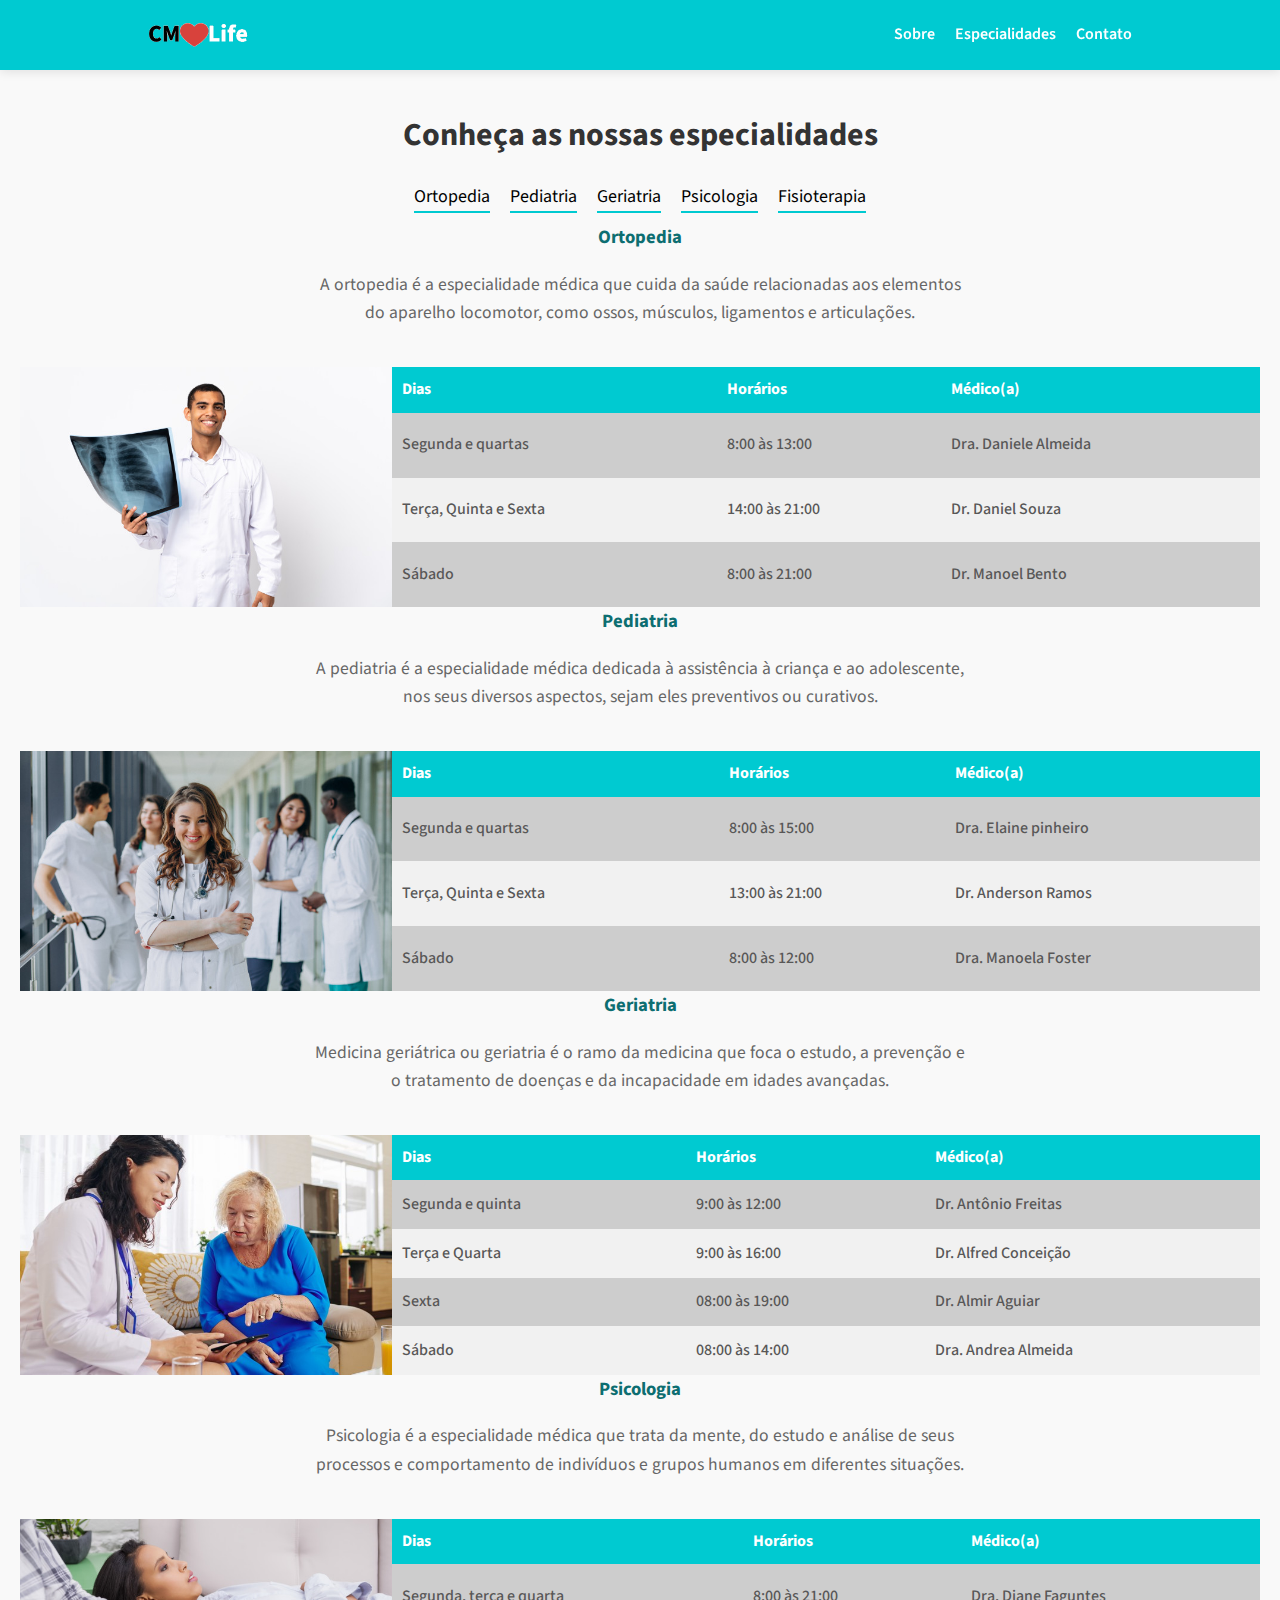
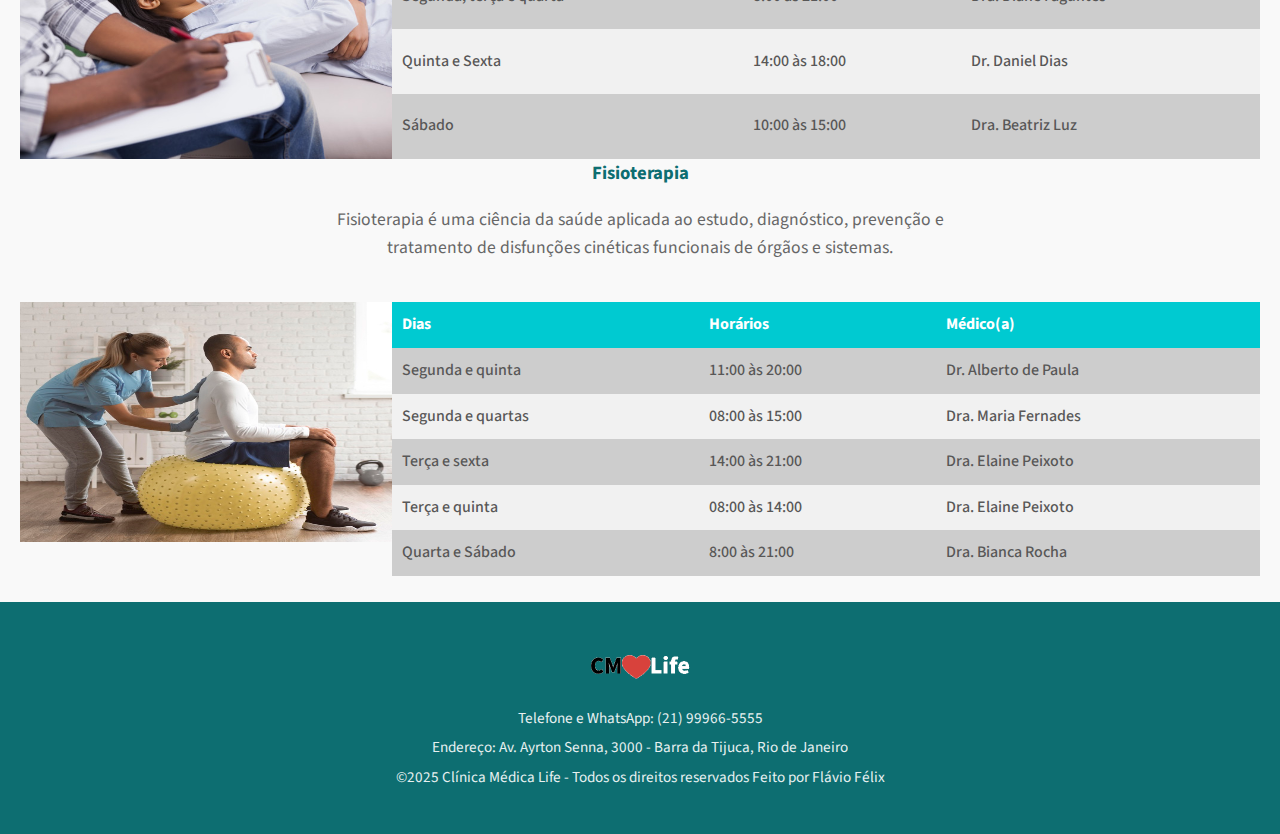
<file: especialidades.html>
<!DOCTYPE html>
<html lang="pt-BR">
  <head>
    <link
      href="https://fonts.googleapis.com/css2?family=Source+Sans+Pro:ital,wght@0,200;0,300;0,400;0,600;0,700;0,900;1,200;1,300;1,400;1,600;1,700;1,900&display=swap"
      rel="stylesheet"
    />
    <meta charset="UTF-8" />
    <meta http-equiv="X-UA-Compatible" content="IE=edge" />
    <meta name="viewport" content="width=device-width, initial-scale=1.0" />
    <title>CMLife - Especialidades</title>
    <link rel="stylesheet" href="./css/style.css" />
    <link rel="stylesheet" href="./css/estilo-especialidades.css" />
  </head>

  <body>
    <header class="topo">
      <div class="container">
        <div class="topo-titulo">
          <a href="index.html">
            <img
              class="topo-logo"
              src="assets/logo.png"
              alt="Logo"
              title="Logo"
            />
          </a>
        </div>

        <nav class="topo-links">
          <a class="topo-link" href="index.html#sobre">Sobre</a>
          <a class="topo-link" href="especialidades.html">Especialidades</a>
          <a class="topo-link" href="index.html#contato">Contato</a>
        </nav>
      </div>
    </header>

    <main>
      <section class="sessao-especialidade">
        <div class="conteiner-links-especialidades">
          <h1>Conheça as nossas especialidades</h1>
          <div class="links-especialidades">
            <a class="link-especialidade" href="#ortopedia">Ortopedia</a>
            <a class="link-especialidade" href="#pediatria">Pediatria</a>
            <a class="link-especialidade" href="#geriatria">Geriatria</a>
            <a class="link-especialidade" href="#psicologia">Psicologia</a>
            <a class="link-especialidade" href="#fisioterapia">Fisioterapia</a>
          </div>
        </div>
      </section>

      <section id="ortopedia">
        <div class="container-titulo">
          <h3>Ortopedia</h3>
          <p>
            A ortopedia é a especialidade médica que cuida da saúde relacionadas
            aos elementos do aparelho locomotor, como ossos, músculos,
            ligamentos e articulações.
          </p>
        </div>

        <div class="box-tabela-especialista">
          <img
            src="assets/ortopedia.png"
            alt="Imagem de um médico"
            title="Imagem de um médico"
          />

          <table class="tabela-especialistas">
            <thead>
              <tr>
                <th>Dias</th>
                <th>Horários</th>
                <th>Médico(a)</th>
              </tr>
            </thead>

            <tbody>
              <tr>
                <td>Segunda e quartas</td>
                <td>8:00 às 13:00</td>
                <td>Dra. Daniele Almeida</td>
              </tr>
              <tr>
                <td>Terça, Quinta e Sexta</td>
                <td>14:00 às 21:00</td>
                <td>Dr. Daniel Souza</td>
              </tr>
              <tr>
                <td>Sábado</td>
                <td>8:00 às 21:00</td>
                <td>Dr. Manoel Bento</td>
              </tr>
            </tbody>
          </table>
        </div>
      </section>

      <section id="pediatria">
        <div class="container-titulo">
          <h3>Pediatria</h3>
          <p>
            A pediatria é a especialidade médica dedicada à assistência à
            criança e ao adolescente, nos seus diversos aspectos, sejam eles
            preventivos ou curativos.
          </p>
        </div>

        <div class="box-tabela-especialista">
          <img
            src="assets/pediatra2.png"
            alt="Imagem de uma pediatra"
            title="Imagem de uma pediatra"
          />
          <table class="tabela-especialistas">
            <thead>
              <tr>
                <th>Dias</th>
                <th>Horários</th>
                <th>Médico(a)</th>
              </tr>
            </thead>

            <tbody>
              <tr>
                <td>Segunda e quartas</td>
                <td>8:00 às 15:00</td>
                <td>Dra. Elaine pinheiro</td>
              </tr>
              <tr>
                <td>Terça, Quinta e Sexta</td>
                <td>13:00 às 21:00</td>
                <td>Dr. Anderson Ramos</td>
              </tr>
              <tr>
                <td>Sábado</td>
                <td>8:00 às 12:00</td>
                <td>Dra. Manoela Foster</td>
              </tr>
            </tbody>
          </table>
        </div>
      </section>

      <section id="geriatria">
        <div class="container-titulo">
          <h3>Geriatria</h3>
          <p>
            Medicina geriátrica ou geriatria é o ramo da medicina que foca o
            estudo, a prevenção e o tratamento de doenças e da incapacidade em
            idades avançadas.
          </p>
        </div>

        <div class="box-tabela-especialista">
          <img
            src="assets/geriatra.png"
            alt="Imagem de uma geriatra"
            title="Imagem de uma geriatra"
          />

          <table class="tabela-especialistas">
            <thead>
              <tr>
                <th>Dias</th>
                <th>Horários</th>
                <th>Médico(a)</th>
              </tr>
            </thead>

            <tbody>
              <tr>
                <td>Segunda e quinta</td>
                <td>9:00 às 12:00</td>
                <td>Dr. Antônio Freitas</td>
              </tr>
              <tr>
                <td>Terça e Quarta</td>
                <td>9:00 às 16:00</td>
                <td>Dr. Alfred Conceição</td>
              </tr>
              <tr>
                <td>Sexta</td>
                <td>08:00 às 19:00</td>
                <td>Dr. Almir Aguiar</td>
              </tr>
              <tr>
                <td>Sábado</td>
                <td>08:00 às 14:00</td>
                <td>Dra. Andrea Almeida</td>
              </tr>
            </tbody>
          </table>
        </div>
      </section>

      <section id="psicologia">
        <div class="container-titulo">
          <h3>Psicologia</h3>
          <p>
            Psicologia é a especialidade médica que trata da mente, do estudo e
            análise de seus processos e comportamento de indivíduos e grupos
            humanos em diferentes situações.
          </p>
        </div>

        <div class="box-tabela-especialista">
          <img
            src="assets/psicologo.png"
            alt="Imagem de um psicólogo"
            title="Imagem de um psicólogo"
          />
          <table class="tabela-especialistas">
            <thead>
              <tr>
                <th>Dias</th>
                <th>Horários</th>
                <th>Médico(a)</th>
              </tr>
            </thead>

            <tbody>
              <tr>
                <td>Segunda, terça e quarta</td>
                <td>8:00 às 21:00</td>
                <td>Dra. Diane Faguntes</td>
              </tr>
              <tr>
                <td>Quinta e Sexta</td>
                <td>14:00 às 18:00</td>
                <td>Dr. Daniel Dias</td>
              </tr>
              <tr>
                <td>Sábado</td>
                <td>10:00 às 15:00</td>
                <td>Dra. Beatriz Luz</td>
              </tr>
            </tbody>
          </table>
        </div>
      </section>

      <section id="fisioterapia">
        <div class="container-titulo">
          <h3>Fisioterapia</h3>
          <p>
            Fisioterapia é uma ciência da saúde aplicada ao estudo, diagnóstico,
            prevenção e tratamento de disfunções cinéticas funcionais de órgãos
            e sistemas.
          </p>
        </div>

        <div class="box-tabela-especialista">
          <img
            src="assets/fisioterapia.png"
            alt="Imagem de uma fisioterapeuta"
            title="Imagem de uma fisioterapeuta"
          />
          <table class="tabela-especialistas">
            <thead>
              <tr>
                <th>Dias</th>
                <th>Horários</th>
                <th>Médico(a)</th>
              </tr>
            </thead>

            <tbody>
              <tr>
                <td>Segunda e quinta</td>
                <td>11:00 às 20:00</td>
                <td>Dr. Alberto de Paula</td>
              </tr>
              <tr>
                <td>Segunda e quartas</td>
                <td>08:00 às 15:00</td>
                <td>Dra. Maria Fernades</td>
              </tr>
              <tr>
                <td>Terça e sexta</td>
                <td>14:00 às 21:00</td>
                <td>Dra. Elaine Peixoto</td>
              </tr>
              <tr>
                <td>Terça e quinta</td>
                <td>08:00 às 14:00</td>
                <td>Dra. Elaine Peixoto</td>
              </tr>
              <tr>
                <td>Quarta e Sábado</td>
                <td>8:00 às 21:00</td>
                <td>Dra. Bianca Rocha</td>
              </tr>
            </tbody>
          </table>
        </div>
      </section>
    </main>

    <footer>
      <div class="container">
        <img class="topo-logo" src="assets/logo.png" alt="Logo" title="Logo" />

        <p>Telefone e WhatsApp: (21) 99966-5555</p>

        <p>
          Endereço: Av. Ayrton Senna, 3000 - Barra da Tijuca, Rio de Janeiro
        </p>

        <p>
          ©2025 Clínica Médica Life - Todos os direitos reservados Feito por
          Flávio Félix
        </p>
      </div>
    </footer>
  </body>
</html>
</file>
<file: css/style.css>
html {
  scroll-behavior: smooth;
}

* {
  box-sizing: border-box;
  font-family: "Source Sans Pro", sans-serif;
}

body {
  margin: 0;
  padding: 0;
  background-color: #f9f9f9; /* Off-white background for less harsh contrast */
  color: #333;
  line-height: 1.6;
}

main {
  margin-bottom: 60px;
}
.container {
  max-width: 1024px;
  margin: 0 auto;
}
.container-titulo {
  max-width: 700px;
  margin: 0 auto 40px; /* More spacing below title */
  text-align: center;
}
.container-titulo h2,
.container-titulo h3 {
  margin: 0 0 10px;
  color: #0d6e71; /* Brand color key */
}
.container-titulo p {
  color: #666;
  font-size: 1.1em;
}

/* Início CSS Topo */
.topo {
  background-color: #00cad1;
  width: 100%;
  position: sticky; /* Sticky header */
  top: 0;
  z-index: 1000;
  box-shadow: 0 2px 10px rgba(0, 0, 0, 0.1);
}
.topo .container {
  display: flex;
  align-items: center;
  justify-content: space-between;
  width: 100%;
  height: 70px; /* Fixed height */
  padding: 0 20px;
  margin: 0 auto;
}

.topo-titulo {
  font-weight: 600;
  font-size: 28px;
  color: #fff;
  display: flex;
  justify-content: center;
  align-items: center;
}
.topo-titulo a {
  display: flex;
}

.topo-logo {
  height: 50px; /* Slightly smaller for better proportion */
  transition: transform 0.3s;
}
.topo-logo:hover {
  transform: scale(1.05);
}

.topo-links {
  display: flex;
  gap: 20px;
}
.topo-link {
  position: relative;
  padding: 10px 0;
  text-decoration: none;
  color: #fff;
  font-weight: 600;
  transition: color 0.3s;
}
.topo-link::after {
  content: "";
  position: absolute;
  width: 0;
  height: 2px;
  bottom: 5px;
  left: 0;
  background-color: #fff;
  transition: width 0.3s;
}
.topo-link:hover::after {
  width: 100%;
}

@media (max-width: 425px) {
  .topo .container {
    flex-direction: column;
    height: auto;
    padding: 10px;
  }
  .topo-titulo {
    margin: 10px 0;
  }
  .topo-links {
    width: 100%;
    border-top: 1px solid rgba(255, 255, 255, 0.3);
    justify-content: space-around;
    padding-top: 10px;
  }
}
/* Fim CSS Topo */

/* Início CSS Rodapé */
footer {
  background-color: #0d6e71;
  color: #fff;
  padding: 40px 20px;
}
footer .container {
  text-align: center;
}
footer p {
  margin: 5px 0;
  font-size: 0.95em;
  opacity: 0.9;
}
/* Fim CSS Rodapé */

#sobre,
#especialidades,
#contato {
  padding: 60px 20px; /* More breathing room */
}

.box-visao-geral {
  position: relative;
  /* Add overlay gradient for text readability and premium look */
  background: linear-gradient(rgba(0, 50, 60, 0.6), rgba(0, 50, 60, 0.6)),
    url("../assets/recepcao.png");
  background-repeat: no-repeat;
  background-position: center;
  background-size: cover;
  width: 100%;
  height: 550px;
  display: flex;
  align-items: center;
  justify-content: center;
}
.box-visao-geral-titulo {
  color: #fff;
  text-align: center;
  max-width: 800px;
  padding: 20px;
}
.box-visao-geral h1 {
  font-weight: 700;
  text-transform: uppercase;
  font-size: 48px;
  margin: 0;
  text-shadow: 0 2px 4px rgba(0, 0, 0, 0.3);
  letter-spacing: 1px;
}

.box-sobre {
  display: flex;
  justify-content: center;
  align-items: center;
  gap: 40px;
  background: #fff;
  padding: 40px;
  border-radius: 8px;
  box-shadow: 0 4px 20px rgba(0, 0, 0, 0.05);
}
.box-sobre h3 {
  font-weight: 600;
  text-transform: uppercase;
  color: #0d6e71;
  margin-bottom: 20px;
}
.box-sobre img {
  height: 300px;
  border-radius: 8px;
  box-shadow: 0 4px 15px rgba(0, 0, 0, 0.1);
}
.box-sobre ul {
  list-style: none;
  padding: 0;
}
.box-sobre ul li {
  margin-bottom: 10px;
  padding-left: 20px;
  position: relative;
}
.box-sobre ul li::before {
  content: "✔";
  color: #00cad1;
  position: absolute;
  left: 0;
  font-weight: bold;
}

.box-especialidades {
  display: flex;
  flex-wrap: wrap;
  justify-content: center;
  gap: 30px;
}
.box-especialidade {
  background: #fff;
  border-radius: 8px;
  box-shadow: 0 2px 10px rgba(0, 0, 0, 0.05);
  margin: 0; /* Clear margin, use gap */
  width: 300px;
  overflow: hidden;
  transition: transform 0.3s ease, box-shadow 0.3s ease;
}
.box-especialidade:hover {
  transform: translateY(-10px);
  box-shadow: 0 10px 25px rgba(0, 0, 0, 0.15);
}
.box-especialidade img {
  width: 100%;
  height: 200px;
  object-fit: cover;
}
.box-especialidade figcaption {
  text-align: center;
  padding: 20px;
  text-transform: uppercase;
  font-weight: 600;
  color: #0d6e71;
}

.box-link-horarios {
  text-align: center;
  margin-top: 50px;
}
.link-horarios {
  background-color: #00cad1;
  color: #fff;
  font-weight: 700;
  text-transform: uppercase;
  padding: 15px 35px;
  text-decoration: none;
  border-radius: 30px; /* Pill shape */
  transition: background-color 0.3s, transform 0.2s, box-shadow 0.3s;
  display: inline-block;
}
.link-horarios:hover {
  background-color: #009fa5;
  transform: scale(1.05);
  box-shadow: 0 5px 15px rgba(0, 202, 209, 0.4);
}

@media (max-width: 1024px) {
  .box-visao-geral {
    height: 400px;
  }
}

@media (max-width: 768px) {
  .box-visao-geral {
    height: 300px;
  }
  .box-sobre img {
    display: none;
  }
  .box-especialidades {
    justify-content: center;
  }
  .box-especialidade {
    width: calc(100% / 2 - 40px);
  }
}

@media (max-width: 425px) {
  .box-visao-geral {
    height: 200px;
  }
  .box-visao-geral h1 {
    font-size: 28px;
  }
  .box-especialidade {
    width: 100%;
  }
}
</file>
<file: css/estilo-especialidades.css>
.sessao-especialidade {
  margin-top: 40px;
}

.container-titulo {
  padding: 0 20px;
}

.conteiner-links-especialidades {
  padding: 0 20px;
  text-align: center;
}

.links-especialidades {
  display: flex;
  justify-content: center;
  flex-wrap: wrap;
  margin-top: 20px;
  text-align: center;
}

.link-especialidade {
  text-decoration: none;
  color: #000;
  border-bottom: 2px solid #00cad1;
  margin: 0 10px 10px;
  font-size: 18px;
}

.link-especialidade:hover {
  color: #0d6e71;
}

.box-tabela-especialista {
  display: flex;
  height: 240px;
  padding: 0 20px;
}

.box-tabela-especialista img {
  width: 30%;
  height: 100%;
}

.tabela-especialistas {
  border-spacing: 0;
  text-align: left;
  width: 70%;
  height: 100%;
}

.tabela-especialistas thead tr {
  background-color: #00cad1;
  color: #fff;
}

.tabela-especialistas tr {
  background-color: #f1f1f1;
  color: #585757;
  font-weight: 500;
}

.tabela-especialistas tbody tr:nth-of-type(2n + 1) {
  background-color: #cdcdcd;
  border: 1px solid #f1f1f1;
}

.tabela-especialistas th,
.tabela-especialistas td {
  padding: 10px;
}

@media (max-width: 768px) {
  .box-tabela-especialista img {
    display: none;
  }

  .tabela-especialistas {
    width: 100%;
  }

  .box-tabela-especialista {
    height: auto;
    justify-content: center;
  }
}

@media (max-width: 425px) {
  .box-tabela-especialista {
    padding: 0;
  }
}
</file>
